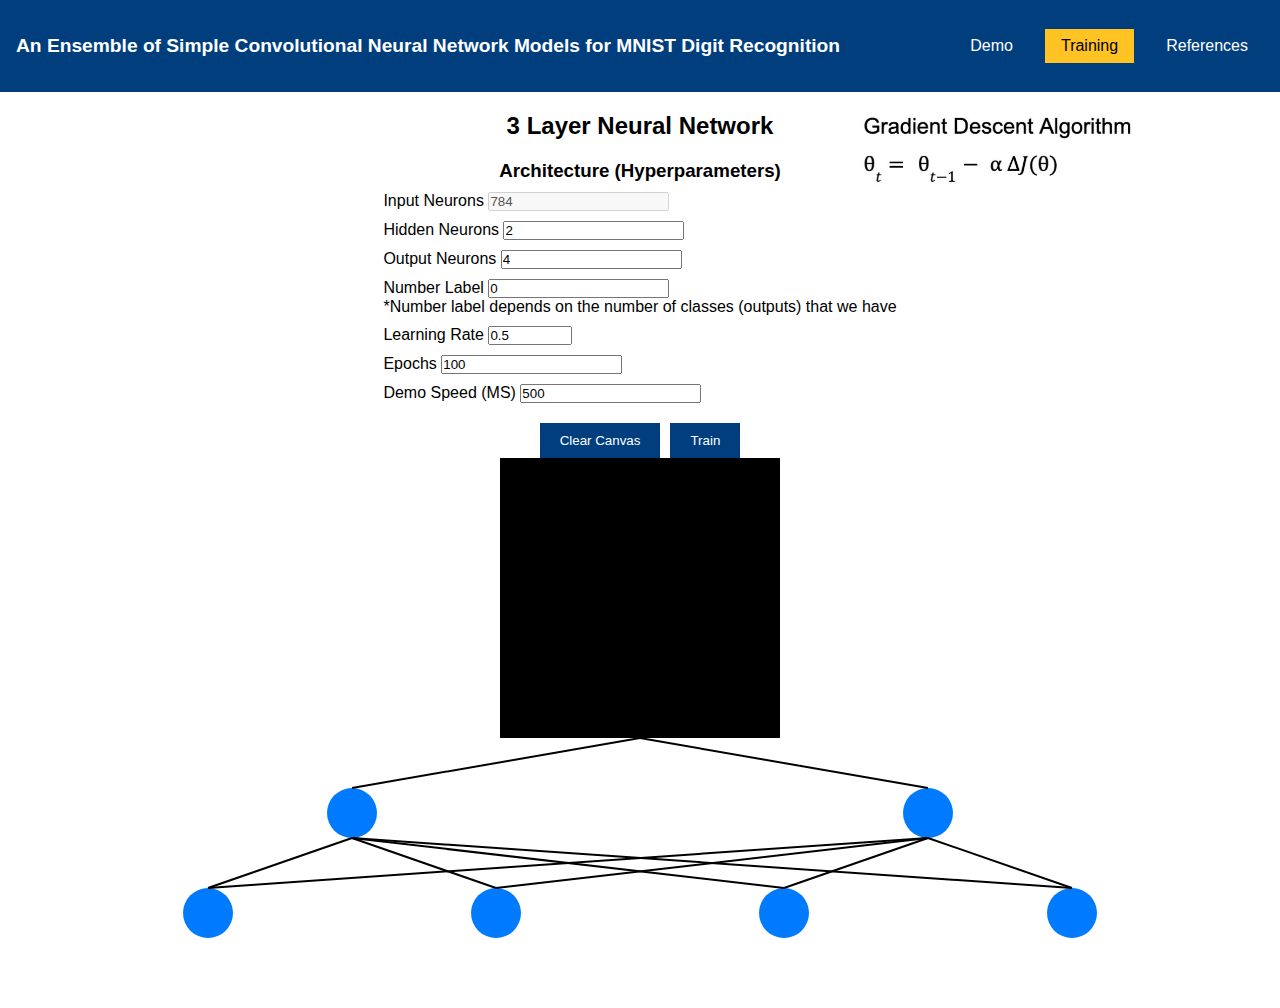
<file: pages/training/training.html>
<!DOCTYPE html>
<html lang="en">
  <head>
    <meta charset="UTF-8" />
    <meta name="viewport" content="width=device-width, initial-scale=1.0" />
    <title>MNIST</title>
    <link
      rel="stylesheet"
      href="https://cdn-uicons.flaticon.com/2.6.0/uicons-bold-rounded/css/uicons-bold-rounded.css"
    />
    <link rel="stylesheet" href="../../global.css" />
    <link rel="stylesheet" href="training.css" />
  </head>
  <body>
    <header class="header">
      <h1>
        An Ensemble of Simple Convolutional Neural Network Models for MNIST
        Digit Recognition
      </h1>
      <nav class="navigation">
        <ul>
          <li>
            <a href="../../index.html">Demo</a>
          </li>
          <li>
            <a href="training.html" class="active">Training</a>
          </li>
          <li>
            <a href="../references/references.html">References</a>
          </li>
        </ul>
      </nav>
      <button class="burger">
        <i class="fi fi-br-menu-burger"></i>
      </button>
    </header>
    <main>
      <img
        class="gradient-descent-formula"
        src="../../assets/gradient-descent-formula.png"
        alt="gradient descent formula"
      />
      <h2>3 Layer Neural Network</h2>
      <div class="arch-container">
        <h3>Architecture (Hyperparameters)</h3>
        <div class="configurations">
          <div>
            <label for="inputNeurons">Input Neurons</label>
            <input
              type="number"
              name="inputNeurons"
              id="inputNeurons"
              value="784"
              disabled
            />
          </div>
          <div>
            <label for="hiddenNeurons">Hidden Neurons</label>
            <input
              type="number"
              name="hiddenNeurons"
              id="hiddenNeurons"
              value="2"
              min="1"
            />
          </div>
          <div>
            <label for="outputNeurons">Output Neurons</label>
            <input
              type="number"
              name="outputNeurons"
              id="outputNeurons"
              value="4"
              min="1"
            />
          </div>
          <div>
            <label for="positionLabel">Number Label</label>
            <input
              type="number"
              name="positionLabel"
              id="positionLabel"
              value="0"
              min="0"
            />
            <p>
              *Number label depends on the number of classes (outputs) that we
              have
            </p>
          </div>
          <div>
            <label for="learningRate">Learning Rate</label>
            <input
              type="number"
              name="learningRate"
              id="learningRate"
              value="0.5"
              min="0.0001"
              step="0.0001"
              max="1"
            />
          </div>
          <div>
            <label for="epochs">Epochs</label>
            <input
              type="number"
              name="epochs"
              id="epochs"
              value="100"
              min="1"
            />
          </div>
          <div>
            <label for="demoSpeed">Demo Speed (MS)</label>
            <input
              type="number"
              name="demoSpeed"
              id="demoSpeed"
              value="500"
              step="100"
              min="0"
            />
          </div>
        </div>
      </div>
      <div class="nn-container">
        <div class="layer canvas-container">
          <div class="buttons-container">
            <button id="clearCanvas">Clear Canvas</button>
            <button id="train">Train</button>
          </div>
          <canvas id="canvas" width="280" height="280"></canvas>
        </div>
        <div class="layer hidden-layer">
          <!-- hidden neurons go here JS -->
        </div>
        <div class="layer output-layer">
          <!-- output neurons go here JS -->
        </div>
        <svg id="connections"></svg>
      </div>
    </main>

    <script src="../../global.js"></script>
    <script src="training.js"></script>
  </body>
</html>
</file>
<file: global.css>
*,
*::before,
*::after {
  margin: 0;
  padding: 0;
  box-sizing: border-box;
  font-family: 'Arial', sans-serif;
}

:root {
  --primary-color: #003e7e;
  --secondary-color: #ffc323;
  --white-color: #fff;
  --black-color: #000;
}

button {
  background: none;
  border: none;
  padding: 0;
  margin: 0;
  box-shadow: none;
  outline: none;
  cursor: pointer;
  -webkit-appearance: none;
  -moz-appearance: none;
  appearance: none;
}

.header {
  display: flex;
  justify-content: space-between;
  align-items: center;
  padding: 1rem;
  background-color: var(--primary-color);
  color: var(--white-color);
  position: relative;
  width: 100%;
}

.burger {
  width: 30px;
  height: 30px;
  color: var(--white-color);
  font-size: 1.3rem;
}

.header h1 {
  font-size: 0.7rem;
  max-width: 80%;
}
.navigation {
  display: none;
}
.navigation.active {
  display: block;
  position: absolute;
  top: 100%;
  left: 0;
  background-color: var(--secondary-color);
  width: 100%;
}

.navigation ul li {
  list-style: none;
  padding-block: 0.8rem;
}

.navigation ul li a {
  display: block;
  text-decoration: none;
  color: var(--white-color);
  width: 100%;
  text-align: center;
}
.navigation ul li:not(:last-child) {
  border-bottom: 1px solid var(--white-color);
}

@media (min-width: 769px) {
  .burger {
    display: none;
  }

  .header h1 {
    font-size: 1.2rem;
  }

  .navigation {
    display: block;
  }
  .navigation ul {
    display: flex;
    gap: 1rem;
  }
  .navigation ul li {
    border-bottom: none !important;
  }
  .navigation ul li a {
    text-decoration: none;
    color: var(--white-color);
    padding: 0.5rem 1rem;
  }
  .navigation ul li a.active {
    background-color: var(--secondary-color);
    color: var(--black-color);
  }

  .navigation ul li a:hover {
    text-decoration: underline;
  }
}
</file>
<file: pages/training/training.css>
main {
  padding-block: 20px;
  display: flex;
  flex-direction: column;
  align-items: center;
}

.nn-container {
  position: relative;
  width: 100%;
}

.node {
  width: 50px;
  height: 50px;
  background-color: #007bff;
  border-radius: 50%;
  position: relative;
}

.weights {
  position: absolute;
  top: -1rem;
  display: flex;
  gap: 4px;
  z-index: 1;
}
.weight {
  background-color: var(--black-color);
  color: var(--white-color);
  padding: 2px;
}
.output {
  position: absolute;
  top: 50%;
  left: 50%;
  transform: translate(-50%, -50%);
  color: white;
  font-size: 1.5rem;
}

.layer {
  display: flex;
  justify-content: space-around;
}
.layer:not(:last-child) {
  margin-bottom: 50px;
}
svg {
  position: absolute;
  width: 100%;
  height: 100%;
  top: 0;
  left: 0;
}
line {
  stroke: black;
  stroke-width: 2;
}

.canvas-container {
  display: flex;
  flex-direction: column;
  align-items: center;
  justify-content: center;
}

.canvas-container .buttons-container {
  display: flex;
  gap: 10px;
}
.canvas-container .buttons-container button {
  padding: 10px 20px;
  background-color: var(--primary-color);
  color: var(--white-color);
  border: none;
  cursor: pointer;
}

h2 {
  text-align: center;
}

.arch-container {
  display: flex;
  flex-direction: column;
  align-items: center;
  margin-block: 20px;
}

.arch-container h3 {
  margin-bottom: 10px;
}

.arch-container .configurations {
  display: flex;
  flex-direction: column;
  gap: 10px;
}

.gradient-descent-formula {
  width: 300px;
}

.final-result {
  text-align: center;
}

@media (min-width: 769px) {
  .nn-container {
    position: relative;
    max-width: 90%;
  }

  .gradient-descent-formula {
    position: fixed;
    width: 300px;
    right: 10%;
  }
}
</file>
